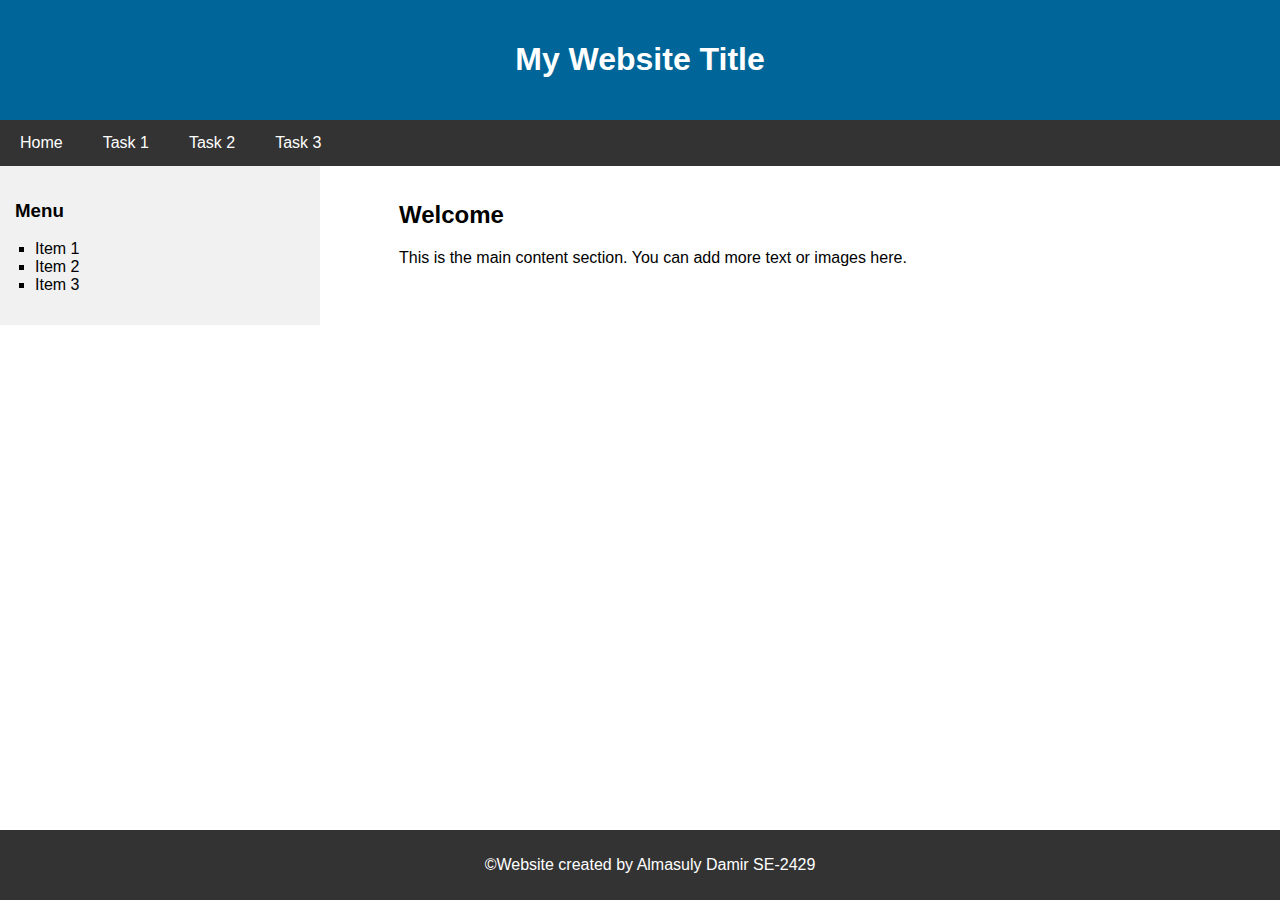
<file: Assignment2/Task1/index.html>
<!DOCTYPE html>
<html lang="en">
<head>
  <meta charset="UTF-8">
  <title>Simple Webpage Layout</title>
  <link rel="stylesheet" href="styles.css">
</head>
<body>

  <div class="header">
    <h1>My Website Title</h1>
  </div>

  <div class="navbar">
    <a href="#">Home</a>
    <a href="#">Task 1</a>
    <a href="#">Task 2</a>
    <a href="#">Task 3</a>
  </div>

  <div class="sidebar">
    <h3>Menu</h3>
    <ul>
      <li>Item 1</li>
      <li>Item 2</li>
      <li>Item 3</li>
    </ul>
  </div>

  <div class="content">
    <h2>Welcome</h2>
    <p>This is the main content section. You can add more text or images here.</p>
  </div>

  <div class="footer">
    
    <p>&copy;Website created by Almasuly Damir SE-2429</p>
  </div>

</body>
</html>
</file>
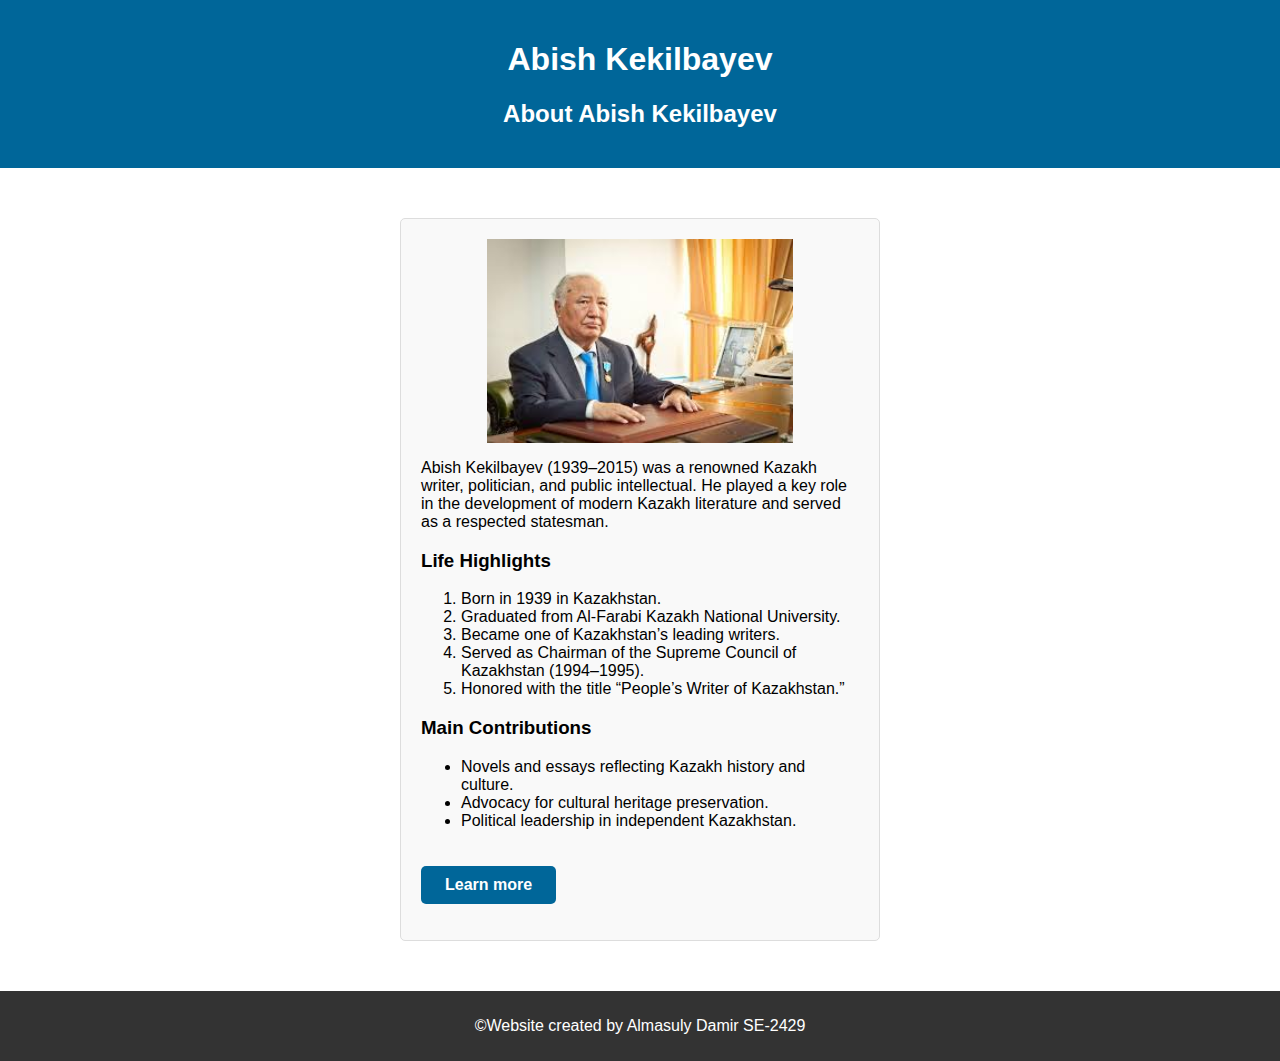
<file: Assignment2/Task2/index.html>
<!DOCTYPE html>
<html lang="en">
<head>
  <meta charset="UTF-8">
  <title>Tribute to Abish Kekilbayev</title>
  <link rel="stylesheet" href="styles.css">
  <link href="https://fonts.googleapis.com/css2?family=Merriweather:wght@400;700&family=Roboto&display=swap" rel="stylesheet">
</head>
<body>

  <div class="header">
    <h1>Abish Kekilbayev</h1>
    <h2>About Abish Kekilbayev</h2>
  </div>

  <div class="content">
    <img width="70%" height="100%" src="[data-uri]" alt="">

    <p>
      Abish Kekilbayev (1939–2015) was a renowned Kazakh writer, politician, and public intellectual. 
      He played a key role in the development of modern Kazakh literature and served as a respected statesman.
    </p>

    <h3>Life Highlights</h3>
    <ol>
      <li>Born in 1939 in Kazakhstan.</li>
      <li>Graduated from Al-Farabi Kazakh National University.</li>
      <li>Became one of Kazakhstan’s leading writers.</li>
      <li>Served as Chairman of the Supreme Council of Kazakhstan (1994–1995).</li>
      <li>Honored with the title “People’s Writer of Kazakhstan.”</li>
    </ol>

    <h3>Main Contributions</h3>
    <ul>
      <li>Novels and essays reflecting Kazakh history and culture.</li>
      <li>Advocacy for cultural heritage preservation.</li>
      <li>Political leadership in independent Kazakhstan.</li>
    </ul>

    <p>
      <a href="https://ru.wikipedia.org/wiki/%D0%9A%D0%B5%D0%BA%D0%B8%D0%BB%D0%B1%D0%B0%D0%B5%D0%B2,_%D0%90%D0%B1%D0%B8%D1%88_%D0%9A%D0%B5%D0%BA%D0%B8%D0%BB%D0%B1%D0%B0%D0%B5%D0%B2%D0%B8%D1%87">Learn more</a>
    </p>


    </div>
    
  <div class="footer">
    <p>&copy;Website created by Almasuly Damir SE-2429</p>
  </div>

</body>
</html>
</file>
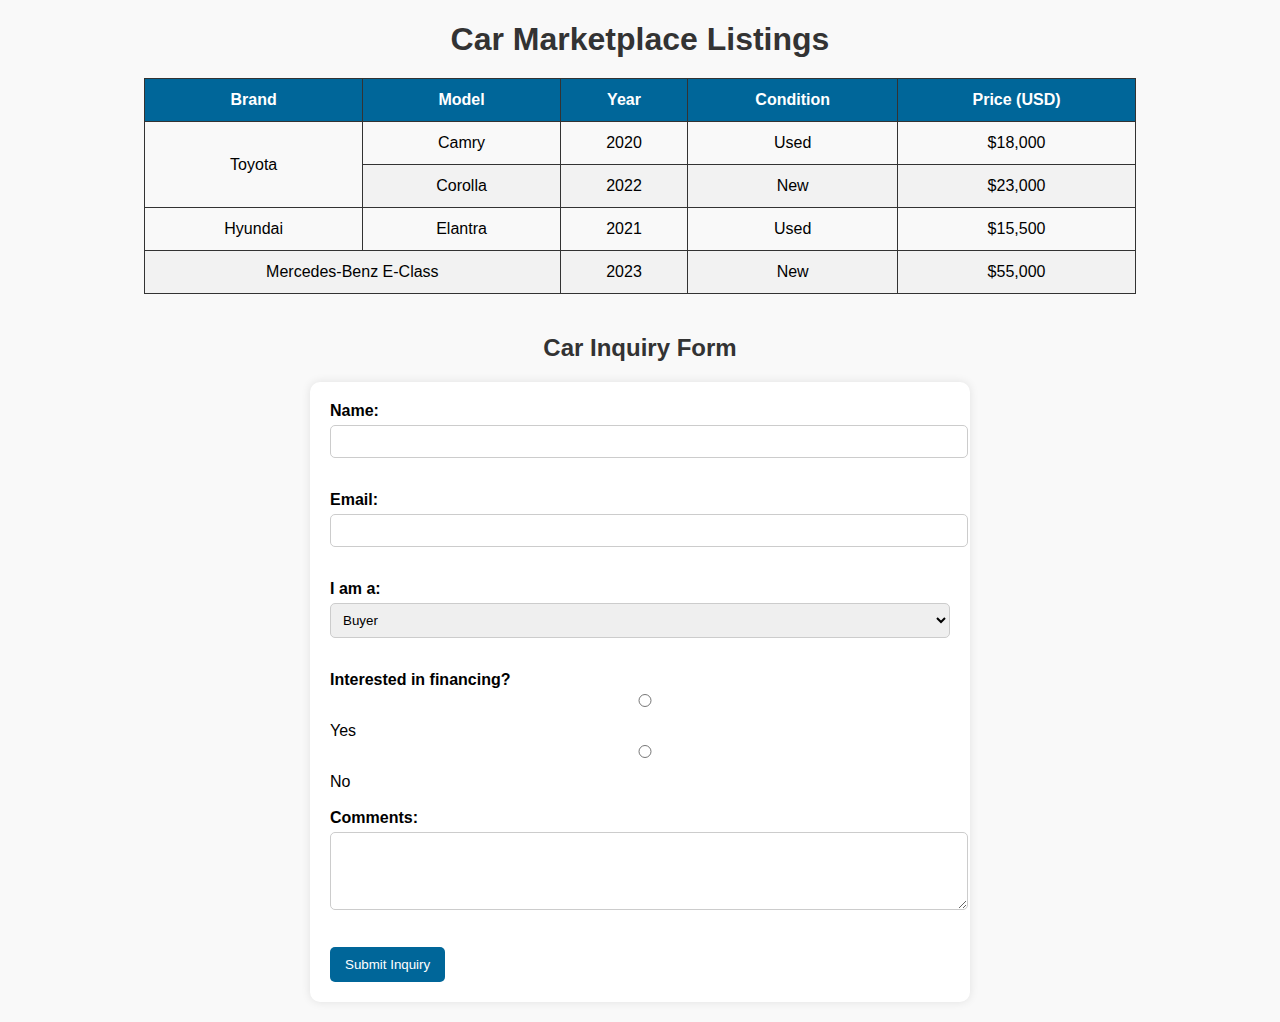
<file: Assignment2/Task3/index.html>
<!DOCTYPE html>
<html lang="en">
<head>
  <meta charset="UTF-8">
  <title>Car Marketplace System</title>
  <link rel="stylesheet" href="styles.css">
</head>
<body>

  <h1 id="page-title">Car Marketplace Listings</h1>

  <table>
    <thead>
      <tr>
        <th>Brand</th>
        <th>Model</th>
        <th>Year</th>
        <th>Condition</th>
        <th>Price (USD)</th>
      </tr>
    </thead>
    <tbody>
      <tr>
        <td rowspan="2">Toyota</td>
        <td>Camry</td>
        <td>2020</td>
        <td>Used</td>
        <td>$18,000</td>
      </tr>
      <tr class="highlight-row">
        <td>Corolla</td>
        <td>2022</td>
        <td>New</td>
        <td>$23,000</td>
      </tr>
      <tr>
        <td>Hyundai</td>
        <td>Elantra</td>
        <td>2021</td>
        <td>Used</td>
        <td>$15,500</td>
      </tr>
      <tr>
        <td colspan="2">Mercedes-Benz E-Class</td>
        <td>2023</td>
        <td>New</td>
        <td>$55,000</td>
      </tr>
    </tbody>
  </table>

  <h2 id="Inquiry">Car Inquiry Form</h2>
  <form class="feedback-form">
    <label for="name">Name:</label><br>
    <input type="text" id="name" name="name" required><br><br>

    <label for="email">Email:</label><br>
    <input type="email" id="email" name="email" required><br><br>

    <label for="role">I am a:</label><br>
    <select id="role" name="role">
      <option>Buyer</option>
      <option>Seller</option>
      <option>Dealer</option>
    </select><br><br>

    <label>Interested in financing?</label><br>
    <input type="radio" name="finance" value="yes"> Yes</label>
    <input type="radio" name="finance" value="no"> No</label><br><br>  

    <label for="comments">Comments:</label><br>
    <textarea id="comments" name="comments" rows="4"></textarea><br><br>

    <button type="submit">Submit Inquiry</button>
  </form>

</body>
</html>
</file>
<file: Assignment2/Task1/styles.css>
body {
  height: 100%;
  margin: 0;
  font-family: Arial, sans-serif;
}

.header {
  background-color: #006699;
  color: white;
  text-align: center;
  padding: 20px;
}

.navbar {
  background-color: #333;
  overflow: hidden;
}

.navbar a {
  float: left;
  display: block;
  color: white;
  text-align: center;
  padding: 14px 20px;
  text-decoration: none;
}

.navbar a:hover {
  background-color: #575757;
}

.sidebar {
  float: left;
  width: 25%;
  background-color: #f1f1f1;
  padding: 15px;
  box-sizing: border-box;
}

.content {
  float: right;
  width: 70%;
  background-color: #ffffff;
  padding: 15px;
  box-sizing: border-box;
}

.footer {
  position: absolute;
  bottom: 0;
  width: 100%;
  clear: both;
  background-color: #333;
  color: white;
  text-align: center;
  padding: 10px;
  margin-top: 10px;
}

.sidebar ul {
  list-style-type: square;
  padding-left: 20px;
}
</file>
<file: Assignment2/Task2/styles.css>
body {
    min-height: 100vh;
    display: flex;
    flex-direction: column;
    margin: 0;
    font-family: Arial, sans-serif;
}

.header {
    background-color: #006699;
    color: white;
    text-align: center;
    padding: 20px;
}

.content {
    flex: 1;
    margin: 50px 400px;
    padding: 20px;
    background-color: #f9f9f9;
    border: 1px solid #ddd;
    border-radius: 5px;
}

.content img {
    display: block;
    margin-left: auto;
    margin-right: auto;
}

.content a {
    display: inline-block;
    padding: 10px 24px;
    background-color: #006699;
    color: white;
    text-decoration: none;
    border-radius: 5px;
    font-weight: bold;
    margin-top: 20px;
}

.footer {
    margin-top: auto;
    background-color: #333;
    color: white;
    text-align: center;
    padding: 10px 0;
}
</file>
<file: Assignment2/Task3/styles.css>
body {
  font-family: Arial, sans-serif;
  background-color: #f9f9f9;
  margin: 20px;
}

#page-title {
  text-align: center;
  color: #333;
  margin-bottom: 20px;
}

table {
  width: 80%;
  margin: 0 auto 40px;
  border-collapse: collapse;
}

#Inquiry {
  margin: 40px auto;
  text-align: center;
  color: #333;
  margin-bottom: 20px;
}

th, td {
  border: 1px solid #333;
  padding: 12px;
  text-align: center;
}

thead {
  background-color: #006699;
  color: white;
}

tbody tr:nth-child(even) {
  background-color: #f2f2f2;
}

.highlight-row {
  background-color: #ffe699; 
}

.feedback-form {
  width: 50%;
  margin: 0 auto;
  background-color: white;
  padding: 20px;
  border-radius: 10px;
  box-shadow: 0 0 10px rgba(0,0,0,0.1);
}

.feedback-form label {
 margin-right: 20px;
  font-weight: bold;
}

.feedback-form input,
.feedback-form select,
.feedback-form textarea {
  width: 100%;
  padding: 8px;
  margin-top: 5px;
  margin-bottom: 15px;
  border: 1px solid #ccc;
  border-radius: 5px;
}

.feedback-form button {
  background-color: #006699;
  color: white;
  padding: 10px 15px;
  border: none;
  border-radius: 5px;
  cursor: pointer;
}

.feedback-form button:hover {
  background-color: #004466;
}
</file>
